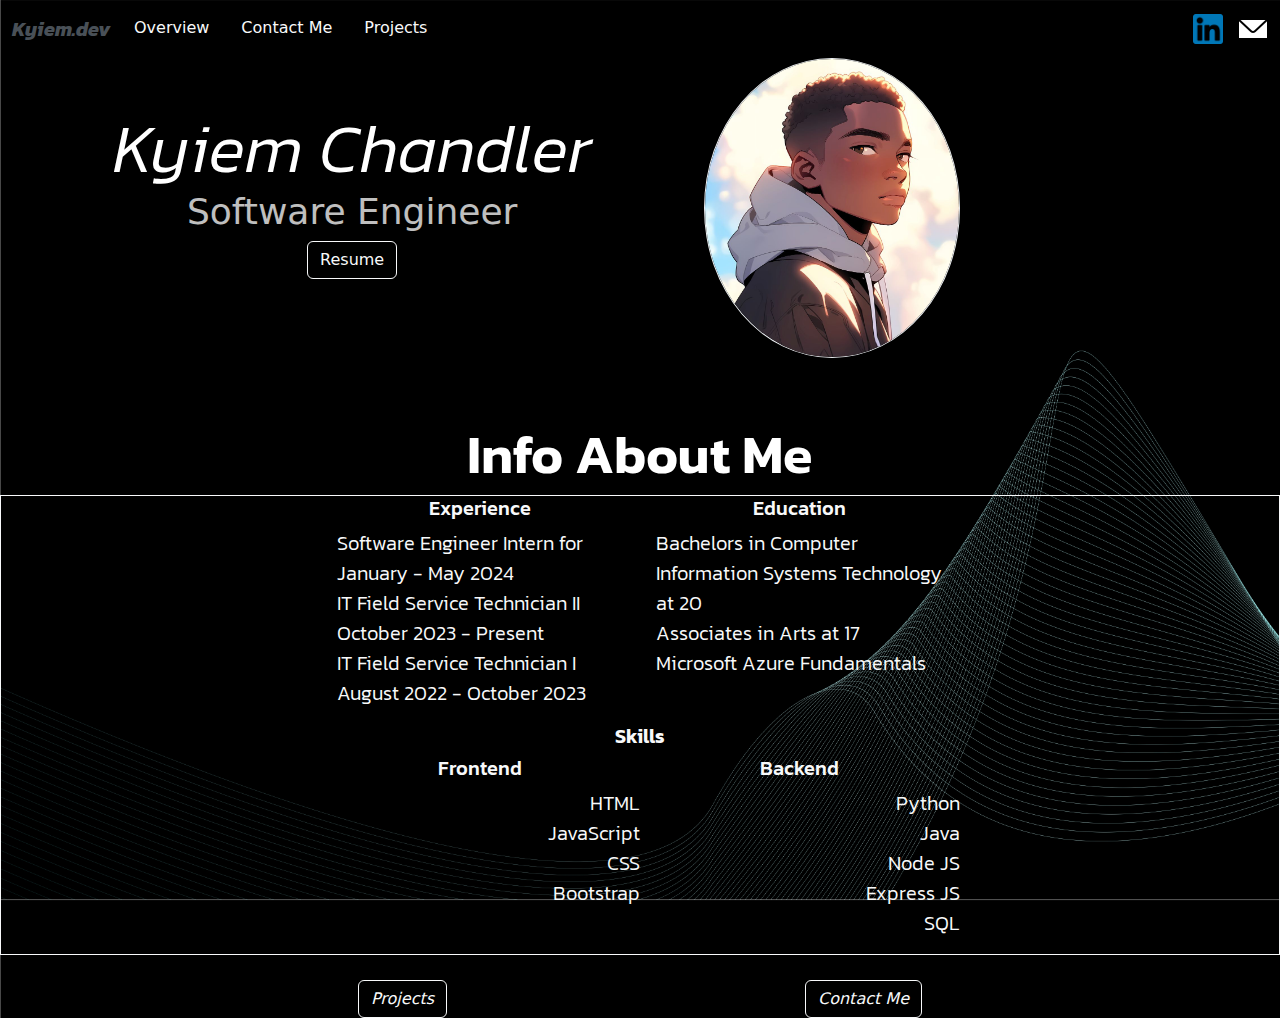
<file: index.html>
<!DOCTYPE html>
<html lang="en">
<head>
    <meta charset="UTF-8">
    <meta name="viewport" content="width=device-width, initial-scale=1.0">
    <link rel="stylesheet" href="style.css">
    <link href="https://cdn.jsdelivr.net/npm/bootstrap@5.3.3/dist/css/bootstrap.min.css" rel="stylesheet" integrity="sha384-QWTKZyjpPEjISv5WaRU9OFeRpok6YctnYmDr5pNlyT2bRjXh0JMhjY6hW+ALEwIH" crossorigin="anonymous">
    <link rel="preconnect" href="https://fonts.googleapis.com">
    <link rel="preconnect" href="https://fonts.gstatic.com" crossorigin>
    <link href="https://fonts.googleapis.com/css2?family=Kanit:ital,wght@0,100;0,200;0,300;0,400;0,500;0,600;0,700;0,800;0,900;1,100;1,200;1,300;1,400;1,500;1,600;1,700;1,800;1,900&family=Oswald:wght@200..700&display=swap" rel="stylesheet">
      
    <title>Meet Kai</title>
</head>
<body>
    <!--- Start of Navbar --->
    <nav class="navbar navbar-expand-lg justify-content-center">
        <div class="container-fluid">
          <a class="navbar-brand text-light-emphasis kanit-bold-italic" href="https://igitiskyi.github.io/Portfolio//index.html">Kyiem.dev</a>
          <button class="navbar-toggler" type="button" data-bs-toggle="collapse" data-bs-target="#navbarNavDropdown" aria-controls="navbarNavDropdown" aria-expanded="false" aria-label="Toggle navigation">
            <span class="navbar-toggler-icon"></span>
          </button>
          <div class="collapse navbar-collapse align-self-right" id="navbarNavDropdown">
            <ul class="navbar-nav nav-underline">
              <li class="nav-item">
                <a class="nav-link text-light " aria-current="page" href="https://igitiskyi.github.io/Portfolio//index.html">Overview</a>
              </li>
              <li class="nav-item">
                <a class="nav-link text-light" href="https://igitiskyi.github.io/Portfolio//contact.html">Contact Me</a>
              </li>
              <li class="nav-item text-light">
                <a class="nav-link text-light" href="https://igitiskyi.github.io/Portfolio//projects.html">Projects</a>
              </li>
            </ul>

          </div>
            <a href="https://www.linkedin.com/in/kyiem-chandler/" class="socials"><img src="https://igitiskyi.github.io/Portfolio//icons/linkedIn.png"style="height: 30px; margin-right: 15px;"></a>
            <a href="mailto:chandlerkyiem4@gmail.com" class="socials" style="height: 30px"><img src="https://igitiskyi.github.io/Portfolio//icons/email.png"style="height: 30px;"></a>
        </div>
      </nav>
    <!---- End of Navbar ---->
    <!------ Quickview of Me ------->
    <div class="quick-me">
      <div class="pfp-img">
        <img src="https://igitiskyi.github.io/Portfolio//images/pfp.jpg" class="pfp border border-light-subtle">
      </div>
      
      <div class="pfp-text">
        <h2 class="text-center text-white kanit-light-italic">Kyiem Chandler</h3>
        <h3 class="text-center text-white kanic-semibold">Software Engineer</h3>
        <div class="pfp-text-btns d-flex justify-content-center">
          <a href="https://igitiskyi.github.io/Portfolio//images/Kyiem-ChandlerResume.pdf" download="Kyiem-Chandler">
            <button class="btn btn-outline-light mx-auto">Resume</button>
          </a>
        </div>
        
      </div>
      
    </div>
    <!--- End of Quickview of Me --->
    <!------ Info Section ------->
    <div class="info-section">
      <div class="info-content">
        <h2 class="text-white kanit-semibold">Info About Me</h2>
        <div class="about border border-light">
          <div class="about-me">
            <div class="about-me-edu mx-3 text-light kanit-light">
              <h5 class="text-center">Education</h5>
              <p>
                Bachelors in Computer Information Systems Technology at 20<br> 
                Associates in Arts at 17<br>
                Microsoft Azure Fundamentals <br>
              </p>
            </div>
            <div class="about-me-exp mx-3 text-light kanit-light">
              <h5 class="text-center">Experience</h5>
              <p>
                Software Engineer Intern for January - May 2024 <br>
                IT Field Service Technician II October 2023 - Present <br>
                IT Field Service Technician I August 2022 - October 2023 <br>
              </p>
            </div>
        </div>
        <h5 class="text-center text-light kanit-semibold">Skills</h5>
        <div class="about-me-skills">
          <div class="about-me-exp text-light kanit-light">
            <h5 class="text-center">Frontend</h5>
            <p>
              HTML <br>
              JavaScript <br>
              CSS <br>
              Bootstrap <br>
            </p>
          </div>
          <div class="about-me-edu text-light kanit-light">
            <h5 class="text-center">Backend</h5>
            <p>
              Python <br>
              Java <br>
              Node JS <br>
              Express JS <br>
              SQL <br>
            </p>
          </div>
        </div>

        </div>
      </div>
        <div class="info-buttons">
          <a href="https://igitiskyi.github.io/Portfolio/projects.html"><button class="btn btn-outline-light kanit-light-italic">Projects</button></a>
          <a href="https://igitiskyi.github.io/Portfolio/contact.html"><button class="btn btn-outline-light kanit-light-italic">Contact Me</button></a>
        </div>
      </div>

    </div>
    <!--- End of Info Section --->
    <script src="https://cdn.jsdelivr.net/npm/bootstrap@5.3.3/dist/js/bootstrap.bundle.min.js" integrity="sha384-YvpcrYf0tY3lHB60NNkmXc5s9fDVZLESaAA55NDzOxhy9GkcIdslK1eN7N6jIeHz" crossorigin="anonymous"></script>
</body>
</html>
</file>
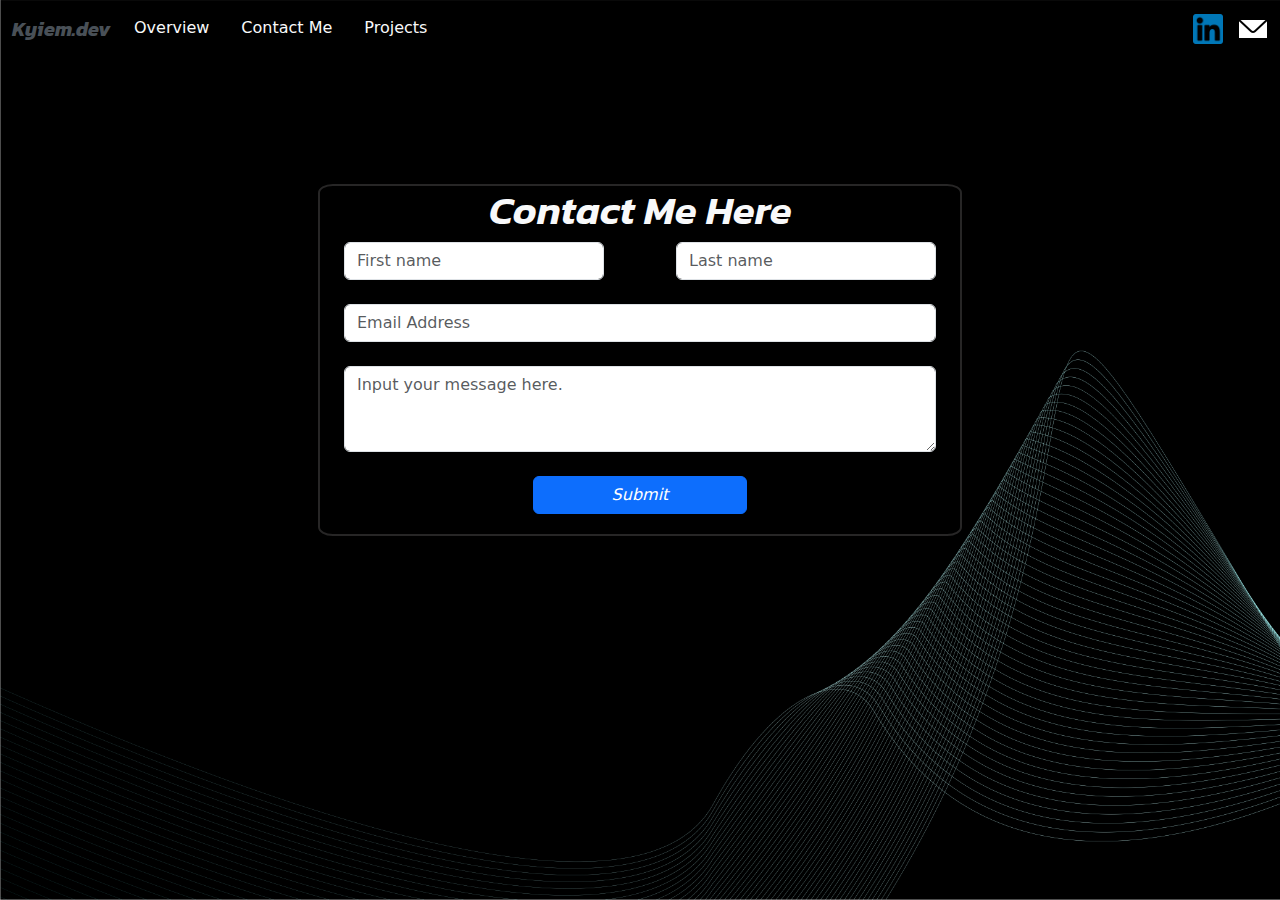
<file: contact.html>
<!DOCTYPE html>
<html lang="en">
<head>
    <meta charset="UTF-8">
    <meta name="viewport" content="width=device-width, initial-scale=1.0">
    <link rel="stylesheet" href="style.css">
    <link href="https://cdn.jsdelivr.net/npm/bootstrap@5.3.3/dist/css/bootstrap.min.css" rel="stylesheet" integrity="sha384-QWTKZyjpPEjISv5WaRU9OFeRpok6YctnYmDr5pNlyT2bRjXh0JMhjY6hW+ALEwIH" crossorigin="anonymous">
    <link rel="preconnect" href="https://fonts.googleapis.com">
    <link rel="preconnect" href="https://fonts.gstatic.com" crossorigin>
    <link href="https://fonts.googleapis.com/css2?family=Kanit:ital,wght@0,100;0,200;0,300;0,400;0,500;0,600;0,700;0,800;0,900;1,100;1,200;1,300;1,400;1,500;1,600;1,700;1,800;1,900&family=Oswald:wght@200..700&display=swap" rel="stylesheet">
    
    <title>Contact Kai</title>
</head>
<body>
    <!--- Start of Navbar --->
    <nav class="navbar navbar-expand-lg">
        <div class="container-fluid">
          <a class="navbar-brand text-light-emphasis kanit-bold-italic" href="https://igitiskyi.github.io/Portfolio//index.html">Kyiem.dev</a>
          <button class="navbar-toggler" type="button" data-bs-toggle="collapse" data-bs-target="#navbarNavDropdown" aria-controls="navbarNavDropdown" aria-expanded="false" aria-label="Toggle navigation">
            <span class="navbar-toggler-icon"></span>
          </button>
          <div class="collapse navbar-collapse align-self-right" id="navbarNavDropdown">
            <ul class="navbar-nav nav-underline">
              <li class="nav-item">
                <a class="nav-link text-light" aria-current="page" href="https://igitiskyi.github.io/Portfolio/index.html">Overview</a>
              </li>
              <li class="nav-item">
                <a class="nav-link text-light" href="https://igitiskyi.github.io/Portfolio/contact.html">Contact Me</a>
              </li>
              <li class="nav-item text-light">
                <a class="nav-link text-light" href="https://igitiskyi.github.io/Portfolio/projects.html">Projects</a>
              </li>
            </ul>
          </div>
            <a href="https://www.linkedin.com/in/kyiem-chandler/" class="socials"><img src="https://igitiskyi.github.io/Portfolio//icons/linkedIn.png"style="height: 30px; margin-right: 15px;"></a>
            <a href="mailto:chandlerkyiem4@gmail.com" class="socials" style="height: 30px"><img src="https://igitiskyi.github.io/Portfolio//icons/email.png"style="height: 30px;"></a>
        </div>
      </nav>
    <!---- End of Navbar ---->
    <!----- Contact box ----->
    <form action="https://formsubmit.co/83a141ec7cb8ddeb7f47a69f08a2eb9e" method="POST" class="contact-box">
      <h1 class="text-light text-center kanit-semibold-italic">Contact Me Here</h1>
      <!---      Form Input     ---->
      <div class="row d-flex">
        <div class="col mx-4">
          <input type="text" name="First name" class="form-control" placeholder="First name" aria-label="First name" required>
        </div>
        <div class="col mx-4">
          <input type="text" name="Last name" class="form-control" placeholder="Last name" aria-label="Last name">
        </div>
      </div>
      <div class="m-4">
        <input type="email" name="email" class="form-control" id="exampleFormControlInput1" placeholder="Email Address" required>
      </div>
      <div class="m-4 contact-msg">
        <textarea class="form-control" name="message" id="exampleFormControlTextarea1" rows="3" placeholder="Input your message here." required></textarea>
      </div>
      <div class="d-grid gap-1 col-4 mx-auto">
        <button class="btn btn-primary kanit-light-italic" type="submit">Submit</button>
      </div>
      
      <!---  End of Form Input    --->
      <!---   Contact Socials     --->
      <div>

      </div>
    </form>
    <script src="https://cdn.jsdelivr.net/npm/bootstrap@5.3.3/dist/js/bootstrap.bundle.min.js" integrity="sha384-YvpcrYf0tY3lHB60NNkmXc5s9fDVZLESaAA55NDzOxhy9GkcIdslK1eN7N6jIeHz" crossorigin="anonymous"></script>
</body>
</html>
</file>
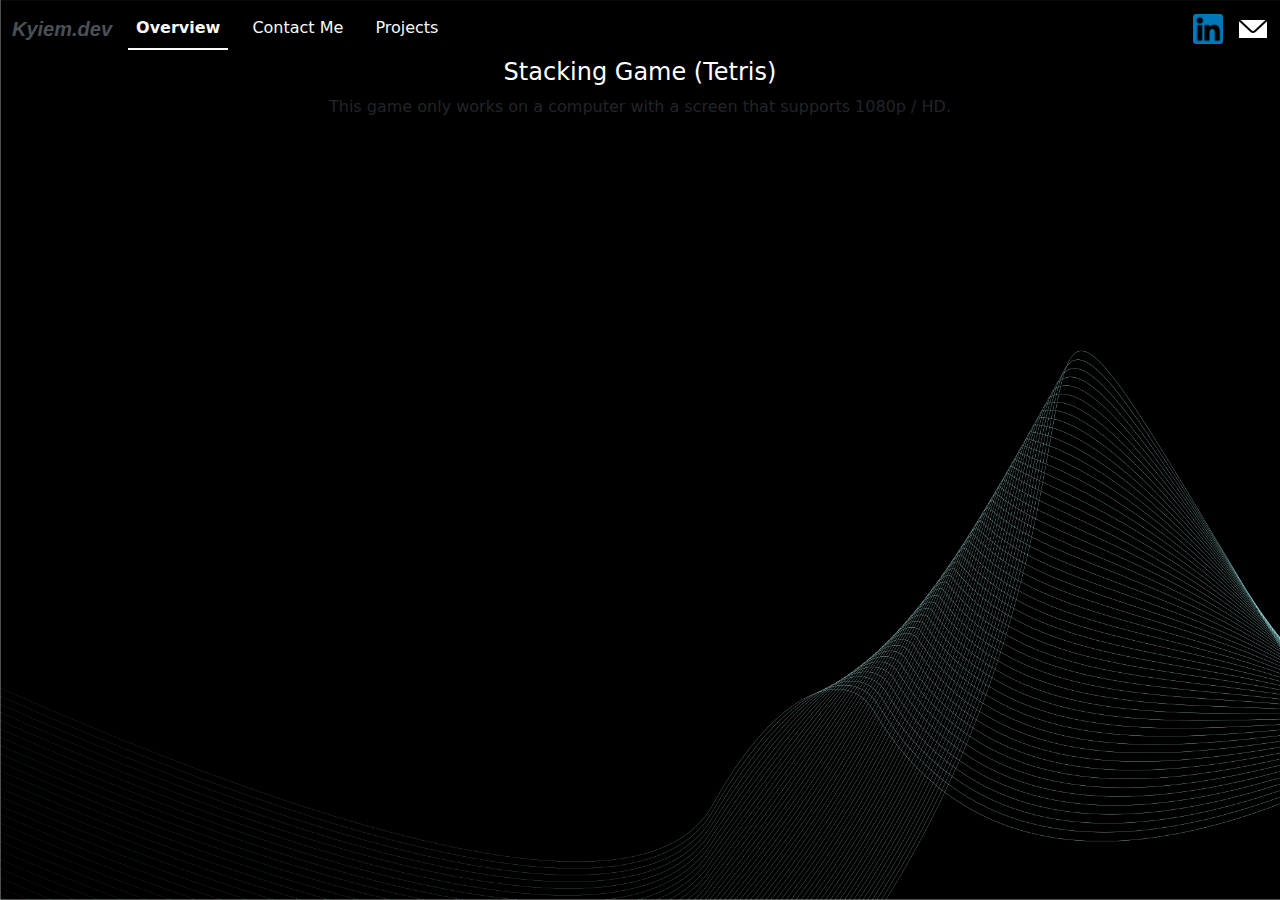
<file: dslowery.html>
<!DOCTYPE html>
<html lang="en">
<head>
    <meta charset="UTF-8">
    <meta name="viewport" content="width=device-width, initial-scale=1.0">
    <link rel="stylesheet" href="style.css">
    <link href="https://cdn.jsdelivr.net/npm/bootstrap@5.3.3/dist/css/bootstrap.min.css" rel="stylesheet" integrity="sha384-QWTKZyjpPEjISv5WaRU9OFeRpok6YctnYmDr5pNlyT2bRjXh0JMhjY6hW+ALEwIH" crossorigin="anonymous">
    
    <title>Stacking Game</title>
</head>
<body>
    <!--- Start of Navbar --->
    <nav class="navbar navbar-expand-lg">
        <div class="container-fluid">
          <a class="navbar-brand text-light-emphasis kanit-bold-italic" href="https://igitiskyi.github.io/Portfolio//index.html">Kyiem.dev</a>
          <button class="navbar-toggler" type="button" data-bs-toggle="collapse" data-bs-target="#navbarNavDropdown" aria-controls="navbarNavDropdown" aria-expanded="false" aria-label="Toggle navigation">
            <span class="navbar-toggler-icon"></span>
          </button>
          <div class="collapse navbar-collapse align-self-right" id="navbarNavDropdown">
            <ul class="navbar-nav nav-underline">
              <li class="nav-item">
                <a class="nav-link active text-light" aria-current="page" href="index.html">Overview</a>
              </li>
              <li class="nav-item">
                <a class="nav-link text-light" href="contact.html">Contact Me</a>
              </li>
              <li class="nav-item text-light">
                <a class="nav-link text-light" href="projects">Projects</a>
              </li>
            </ul>

          </div>
            <a href="https://www.linkedin.com/in/kyiem-chandler/" class="socials"><img src="/icons/linkedIn.png"style="height: 30px; margin-right: 15px;"></a>
            <a href="mailto:chandlerkyiem4@gmail.com" class="socials" style="height: 30px"><img src="/icons/email.png"style="height: 30px;"></a>
        </div>
      </nav>
    <!---- End of Navbar ---->
    <h4 class="text-center text-white"> Stacking Game (Tetris) </h4>
    <p class="text-center pop-up">This game only works on a computer with a screen that supports 1080p / HD. </p>
    <iframe src="https://igitiskyi.github.io/Stacking-Game/"></iframe>
    <script src="https://cdn.jsdelivr.net/npm/bootstrap@5.3.3/dist/js/bootstrap.bundle.min.js" integrity="sha384-YvpcrYf0tY3lHB60NNkmXc5s9fDVZLESaAA55NDzOxhy9GkcIdslK1eN7N6jIeHz" crossorigin="anonymous"></script>
</body>
</html>
</file>
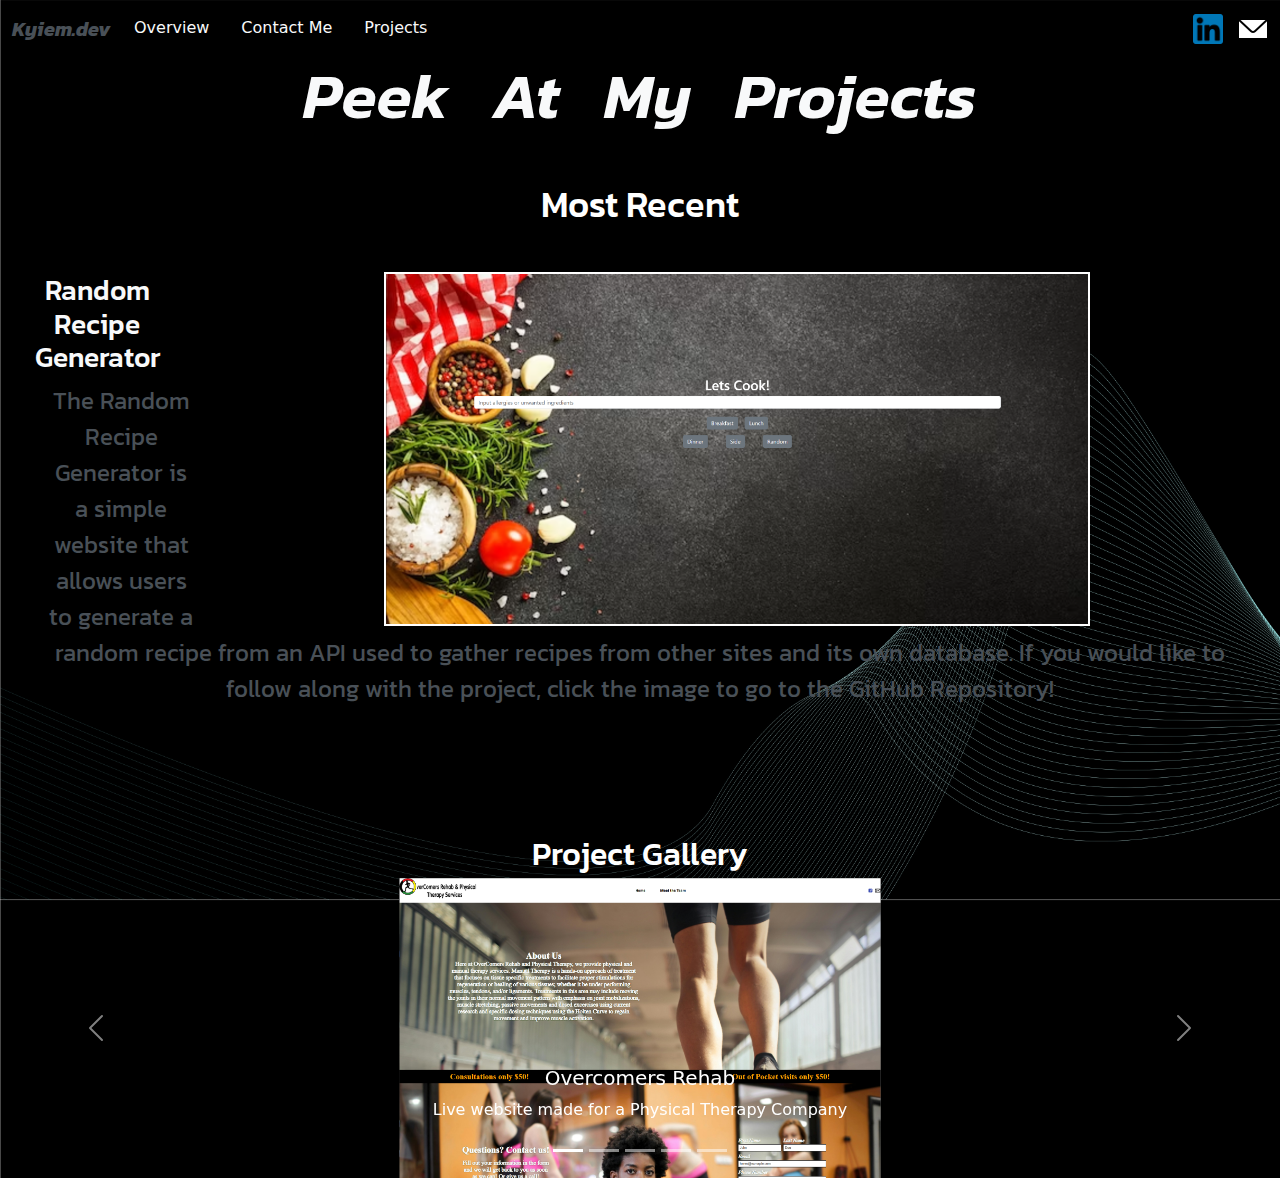
<file: projects.html>
<!DOCTYPE html>
<html lang="en">
<head>
    <meta charset="UTF-8">
    <meta name="viewport" content="width=device-width, initial-scale=1.0">
    <link rel="stylesheet" href="style.css">
    <link href="https://cdn.jsdelivr.net/npm/bootstrap@5.3.3/dist/css/bootstrap.min.css" rel="stylesheet" integrity="sha384-QWTKZyjpPEjISv5WaRU9OFeRpok6YctnYmDr5pNlyT2bRjXh0JMhjY6hW+ALEwIH" crossorigin="anonymous">
    <link rel="preconnect" href="https://fonts.googleapis.com">
    <link rel="preconnect" href="https://fonts.gstatic.com" crossorigin>
    <link href="https://fonts.googleapis.com/css2?family=Kanit:ital,wght@0,100;0,200;0,300;0,400;0,500;0,600;0,700;0,800;0,900;1,100;1,200;1,300;1,400;1,500;1,600;1,700;1,800;1,900&family=Oswald:wght@200..700&display=swap" rel="stylesheet">
        
    <title>Kai's Projects</title>
</head>
<body>
    <!--- Start of Navbar --->
    <nav class="navbar navbar-expand-lg">
        <div class="container-fluid">
          <a class="navbar-brand text-light-emphasis kanit-bold-italic" href="https://igitiskyi.github.io/Portfolio//index.html">Kyiem.dev</a>
          <button class="navbar-toggler" type="button" data-bs-toggle="collapse" data-bs-target="#navbarNavDropdown" aria-controls="navbarNavDropdown" aria-expanded="false" aria-label="Toggle navigation">
            <span class="navbar-toggler-icon"></span>
          </button>
          <div class="collapse navbar-collapse align-self-right" id="navbarNavDropdown">
            <ul class="navbar-nav nav-underline">
              <li class="nav-item">
                <a class="nav-link text-light" aria-current="page" href="https://igitiskyi.github.io/Portfolio/index.html">Overview</a>
              </li>
              <li class="nav-item">
                <a class="nav-link text-light" href="https://igitiskyi.github.io/Portfolio/contact.html">Contact Me</a>
              </li>
              <li class="nav-item text-light">
                <a class="nav-link text-light" href="https://igitiskyi.github.io/Portfolio/projects.html">Projects</a>
              </li>
            </ul>

          </div>
            <a href="https://www.linkedin.com/in/kyiem-chandler/" class="socials"><img src="https://igitiskyi.github.io/Portfolio//icons/linkedIn.png"style="height: 30px; margin-right: 15px;"></a>
            <a href="mailto:chandlerkyiem4@gmail.com" class="socials" style="height: 30px"><img src="https://igitiskyi.github.io/Portfolio//icons/email.png"style="height: 30px;"></a>
        </div>
      </nav>
    <!---- End of Navbar ---->
    <!-- Title of Projects -->
    <h1 class="tt-pj text-center text-light kanit-semibold-italic" style="word-spacing: 30px;">Peek At My Projects</h1>
    <!-- End of Title Of Projects -->
    <!-- Most Recent Box -->
    <div class="most-recent-box">
      <h2 class="m-5 text-center text-white kanit-medium">Most Recent</h2>
      <div class="most-recent-img">
        <a href="https://github.com/IgItIsKyi/RandomRecipe"><img src="https://igitiskyi.github.io/Portfolio/images/PJ_snippets/RandomRecipe.png"></a>
      </div>
      <div class="most-recent-text">
        <h3 class="text-light text-center kanit-medium">Random Recipe Generator</h3>
        <p class="mx-5 text-center text-light-emphasis kanit-regular">The Random Recipe Generator is a simple website that allows users to generate a random recipe from an API
          used to gather recipes from other sites and its own database. If you would like to follow along with the project, click the image to go to the GitHub Repository!
        </p>
      </div>
    <!-- End Of Most Recent Box -->
    </div>
    <!-- Project Gallery -->
    <h2 class="pj-gal text-center text-white kanit-medium">Project Gallery</h2>
    <div id="csl-gallery" class="carousel slide">
      <div class="carousel-indicators">
        <button type="button" data-bs-target="#csl-gallery" data-bs-slide-to="0" class="active" aria-current="true" aria-label="Slide 1"></button>
        <button type="button" data-bs-target="#csl-gallery" data-bs-slide-to="1" aria-label="Slide 2"></button>
        <button type="button" data-bs-target="#csl-gallery" data-bs-slide-to="2" aria-label="Slide 3"></button>
        <button type="button" data-bs-target="#csl-gallery" data-bs-slide-to="3" aria-label="Slide 4"></button>
        <button type="button" data-bs-target="#csl-gallery" data-bs-slide-to="4" aria-label="Slide 5"></button>
      </div>
      <div class="carousel-inner">
        <div class="carousel-item active">
          <a href="https://github.com/IgItIsKyi/Overcomers-Rehab"><img src="https://igitiskyi.github.io/Portfolio//images/PJ_snippets/overcomersrehab_pj.png" class="d-block w-100" data-bs-interval="100"></a>
          <div class="carousel-caption d-none d-md-block">
            <h5>Overcomers Rehab</h5>
            <p>Live website made for a Physical Therapy Company</p>
          </div>
        </div>
        <div class="carousel-item">
          <a href="https://github.com/IgItIsKyi/FS-Rounding-Website"><img src="https://igitiskyi.github.io/Portfolio//images/PJ_snippets/fs_rounding_website_pj.png" class="d-block w-100" data-bs-interval="200"></a>
          <div class="carousel-caption d-none d-md-block">
            <h5 class="mt-2 text-dark kanit-regular-bold">FS Rounding Website</h5>
            <p class="text-dark kanit-bold">Website made to coincide with my Rounding Automation</p>
          </div>
        </div>
        <div class="carousel-item">
          <a href="https://github.com/IgItIsKyi/Class-File-Sorter"><img src="https://igitiskyi.github.io/Portfolio//images/PJ_snippets/classFileSorter_pj.png" class=" img-fluid d-block w-100"></a>
          <div class="carousel-caption d-none d-md-block">
            <h5>Class File Sorter</h5>
            <p>Script with UI to search for inputted class codes to clean up desktop</p>
          </div>
        </div>
        <div class="carousel-item">
          <a href="https://github.com/IgItIsKyi/Weather-App"><img src="https://igitiskyi.github.io/Portfolio/images/PJ_snippets/WeatherApp.png" class=" img-fluid d-block w-100"></a>
          <div class="carousel-caption d-none d-md-block">
            <h5>Weather App</h5>
            <p>Get weather information from an API to display temp in Celsius or Fairenheit with the location on Google Maps</p>
          </div>
        </div>
        <div class="carousel-item">
          <a href="https://github.com/IgItIsKyi/RandomRecipe"><img src="https://igitiskyi.github.io/Portfolio/images/PJ_snippets/RandomRecipe.png" class=" img-fluid d-block w-100"></a>
          <div class="carousel-caption d-none d-md-block">
            <h5>Random Recipe Generator</h5>
            <p>Generate a Recipe by the click of a button.</p>
          </div>
        </div>
      </div>
      <button class="carousel-control-prev" type="button" data-bs-target="#csl-gallery" data-bs-slide="prev">
        <span class="carousel-control-prev-icon" aria-hidden="true"></span>
        <span class="visually-hidden">Previous</span>
      </button>
      <button class="carousel-control-next" type="button" data-bs-target="#csl-gallery" data-bs-slide="next">
        <span class="carousel-control-next-icon" aria-hidden="true"></span>
        <span class="visually-hidden">Next</span>
      </button>
    </div>
    <!--- End of Project Gallery --->
    <script src="https://cdn.jsdelivr.net/npm/bootstrap@5.3.3/dist/js/bootstrap.bundle.min.js" integrity="sha384-YvpcrYf0tY3lHB60NNkmXc5s9fDVZLESaAA55NDzOxhy9GkcIdslK1eN7N6jIeHz" crossorigin="anonymous"></script>
</body>
</html>
</file>
<file: style.css>
body {
    background-image: url(https://igitiskyi.github.io/Portfolio//images/background.jpg);
    background-size: cover;
    height: 100vh;

}

/* Font Style CSS */
.kanit-thin {
  font-family: "Kanit", sans-serif;
  font-weight: 100;
  font-style: normal;
}

.kanit-extralight {
  font-family: "Kanit", sans-serif;
  font-weight: 200;
  font-style: normal;
}

.kanit-light {
  font-family: "Kanit", sans-serif;
  font-weight: 300;
  font-style: normal;
}

.kanit-regular {
  font-family: "Kanit", sans-serif;
  font-weight: 400;
  font-style: normal;
}

.kanit-medium {
  font-family: "Kanit", sans-serif;
  font-weight: 500;
  font-style: normal;
}

.kanit-semibold {
  font-family: "Kanit", sans-serif;
  font-weight: 600;
  font-style: normal;
}

.kanit-bold {
  font-family: "Kanit", sans-serif;
  font-weight: 700;
  font-style: normal;
}

.kanit-extrabold {
  font-family: "Kanit", sans-serif;
  font-weight: 800;
  font-style: normal;
}

.kanit-black {
  font-family: "Kanit", sans-serif;
  font-weight: 900;
  font-style: normal;
}

.kanit-thin-italic {
  font-family: "Kanit", sans-serif;
  font-weight: 100;
  font-style: italic;
}

.kanit-extralight-italic {
  font-family: "Kanit", sans-serif;
  font-weight: 200;
  font-style: italic;
}

.kanit-light-italic {
  font-family: "Kanit", sans-serif;
  font-weight: 300;
  font-style: italic;
}

.kanit-regular-italic {
  font-family: "Kanit", sans-serif;
  font-weight: 400;
  font-style: italic;
}

.kanit-medium-italic {
  font-family: "Kanit", sans-serif;
  font-weight: 500;
  font-style: italic;
}

.kanit-semibold-italic {
  font-family: "Kanit", sans-serif;
  font-weight: 600;
  font-style: italic;
}

.kanit-bold-italic {
  font-family: "Kanit", sans-serif;
  font-weight: 700;
  font-style: italic;
}

.kanit-extrabold-italic {
  font-family: "Kanit", sans-serif;
  font-weight: 800;
  font-style: italic;
}

.kanit-black-italic {
  font-family: "Kanit", sans-serif;
  font-weight: 900;
  font-style: italic;
}

/* End of Font Style CSS */

.nav-link:hover {
    text-shadow:2px 2px 5px whitesmoke;
}

/* Home page */

.quick-me {
  display: flex;
  flex-direction: row;
  align-content: center;
  justify-content: space-evenly;
}

.pfp-img {
  order: 2;
  margin-right: 25%;
  display: flex;
  justify-content: center;
}

.pfp {
    border-radius: 50%;
    height: 300px;
}
.pfp-text {
  justify-content: center;
  flex-direction: column;
  margin: 0 5%;
  order: 1;
  width: 100%;
}

.pfp-text h2 {
  margin-top: 50px;
  margin-bottom: 0px;
  order: 1;
  font-size: 68px;
}

.pfp-text h3 {
  order: 2;
  margin-top: 0px;
  font-size: 36px;
  opacity: 75%;
}

.pfp-text-btns {
  order: 3;
  align-items: center;
  width: 100%;
}

.info-section {
  margin-top: 5%;
  align-content: center;
}

.info-content {
  align-items: center;
  text-align: center;
}

.info-section h2 {
  font-size: 54px;
}
.info-section p {
  font-size: 24px;
}

.about-me {
  text-align: left;
  display: flex;
  flex-direction: row;
  margin: auto 25%;
  border-radius: 4%;
  
}

.about-me-edu {
  width: 50%;
  order: 2;
  
}


.about-me-edu p { 
  font-size: 20px;
}

.about-me-exp {
  width: 50%;
  order: 1;
}

.about-me-exp p {
  font-size: 20px;
}


.about-me-skills {
  text-align: right;
  display: flex;
  flex-direction: row;
  margin: auto 25%;
  border-radius: 4%;
  
}

.info-buttons {
  margin-top: 25px;
  display: flex;
  width: 100%;
  justify-content: space-evenly;
}

/* End Home page */

/* Contact page */
.contact-box {
  border-radius: 2%;
  margin: 10% 25%;
  outline: solid 2px rgba(114, 111, 111, 0.341);
  padding-bottom: 20px;
}

.contact-submit {
  width: 95%;
  background-color: white;
}
/* End Contact Page */
/* Projects Page */
.tt-pj {
  font-size: 64px;
}


.most-recent-box h2{
  font-size: 36px;
}
.most-recent-box img {
  outline: solid 2px white;
  float: right;
  height: 350px;
  margin: auto 15%;
}


.most-recent-box p {
  min-width: fit-content;
  font-size: 24px;
}

.pj-gal {
  margin-top: 10%;
   margin-bottom: 5px;
}

#csl-gallery img {
  height: 300px;
  object-fit: contain;
}
/* End Projects Page */

@media (max-width: 1336) {

  .pfp-img {
    order: 1;
    margin: auto 25%;
  }

  .quick-me {
    flex-direction: column;
  }

  .most-recent-img a {
    width: 100%;
  }
  .most-recent-box img {
    clear: both;
    display: block;
    outline: solid 2px white;
    margin: auto 15%;
    height: 750px;
    width: 100%;
  }
  .most-recent-text p {
    margin: 0px;
    width: 100%;
  }

  .pj-gal {
    margin-top: 10px;
    margin-bottom: 20px;
  }
  
}

@media (max-width: 991px) {
  body {
    background-position: right;
    background-size:cover;
    
  }
  .socials {
    display: none;  /* Hide by default when navbar is collapsed */
  }

  /* Home Page */
  .quick-me {
    width: 100%;
    flex-direction: column;
  }

  .pfp-img {
    order: 1;
    margin: auto 25%;
  }

  .pfp {
    max-height: 250px;
    max-width: 234px;
  }

  .pfp-text {
    font-size: 28px;
    margin: 5px;
  }

  .info-section {
    padding-bottom: 30px;
  }

  .info-section h2 {
    font-size: 24px;
  }

  .info-section p {
    margin: 30px 20px;
    font-size: 18px;
  }

  /* End Home Page */
  /* Contact Page */
  .contact-box {
    outline: none;
    margin: 25% 5%;
  }
  /* End of Contact Page */

  /* Projects Page */
  .most-recent-box img {
    float: none;
    outline: solid 2px white;
    margin: auto 50%;
    height: auto;
    margin: auto 10%;
    max-width: 80%;
  }


  .about-me {
    flex-direction: column;
    margin: auto 5%;
  }

  .about-me-exp {
    order: 1;
    width: 100%;
  }

  .about-me-edu {
    width: 100%;
    order: 2;
  }
  

}


  
  @media (min-width: 992px) {
    .socials {
      display: block; /* Show LinkedIn and email link when navbar is expanded */
    }
  }
</file>
